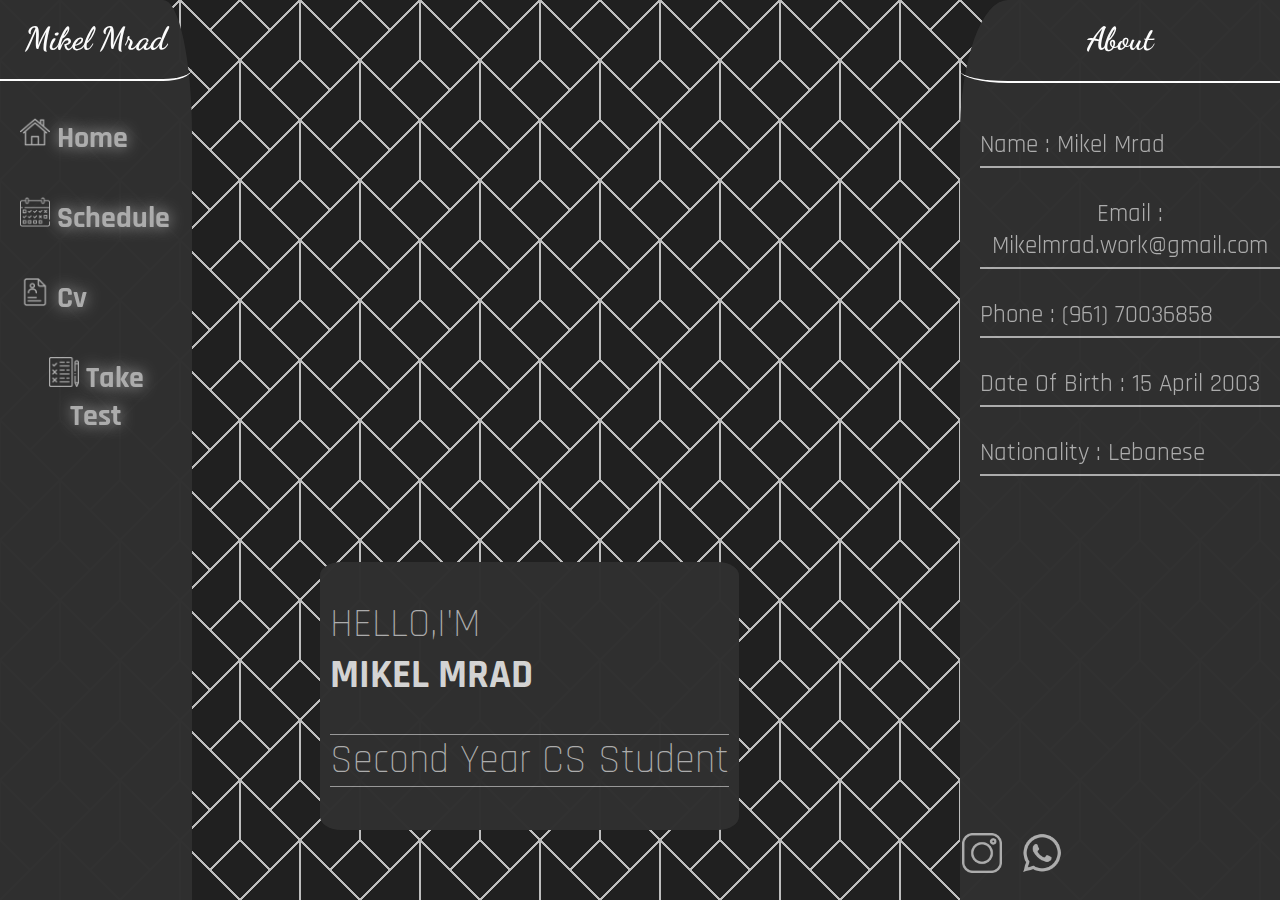
<file: index.html>
<!DOCTYPE html>
<html lang="en">
<head>
    <meta charset="UTF-8">
    <meta http-equiv="X-UA-Compatible" content="IE=edge">
    <meta name="viewport" content="width=device-width, initial-scale=1.0">
    <link rel="icon" type="image/x-icon" href="images/favicon (2).ico">
    <link rel="stylesheet" href="style.css">
    <link rel="stylesheet" href="styleIndex.css">
    <link rel="preconnect" href="https://fonts.googleapis.com">
    <link rel="preconnect" href="https://fonts.gstatic.com" crossorigin>
    <link href="https://fonts.googleapis.com/css2?family=Dancing+Script:wght@600&family=Rajdhani&display=swap" rel="stylesheet">
    <title>Welcome To My Website</title>
</head>
<body>
    <div class="menu">
        <h1 id="title">Mikel Mrad</h1>
        <div class="menuList">
            <ul class="menuUl">
                <li><a href="index.html"><img src="images/house.png" class="menuImages"> Home</a></li>
                <li><a href="schedule.html"><img src="images/schedule (11).png" class="menuImages"> Schedule</a></li>
                <li><a href="cv.html"><img src="images/resume.png" class="menuImages"> Cv</a></li>
                <li><a href="login.html"><img src="images/checklist.png" class="menuImages"> Take Test</a></li>
             </ul>
        </div>
    </div>
    <div class="rightPart">
        <h1 id="nameTitle">HELLO,I'M <BR> <span id="name"> MIKEL MRAD </span></h1>
        <h2 id="nameTitle1">Second Year CS Student</h2>
    </div >
    <div class="rightInfo">
        <h1 id="title">About</h1>
        <div class="infoList">
            <ul class="infoUl">
                <li>Name : Mikel Mrad</li>
                <li>Email : Mikelmrad.work@gmail.com</li>
                <li>Phone : (961) 70036858</li>
                <li>Date Of Birth : 15 April 2003</li>
                <li>Nationality : Lebanese</li>
             </ul>
        </div>
        <div class="icoList">
            <ul class="icoUl">
                <li><a href="https://www.instagram.com/mikel_mrad/"><img src="images/instagram.png" class="icons"></a></li>
                <li><a href="https://wa.me/96170036858"><img src="images/whatsapp.png" class="icons" ></a></li>
             </ul>
        </div>
    </div>
</body>
</html>
</file>
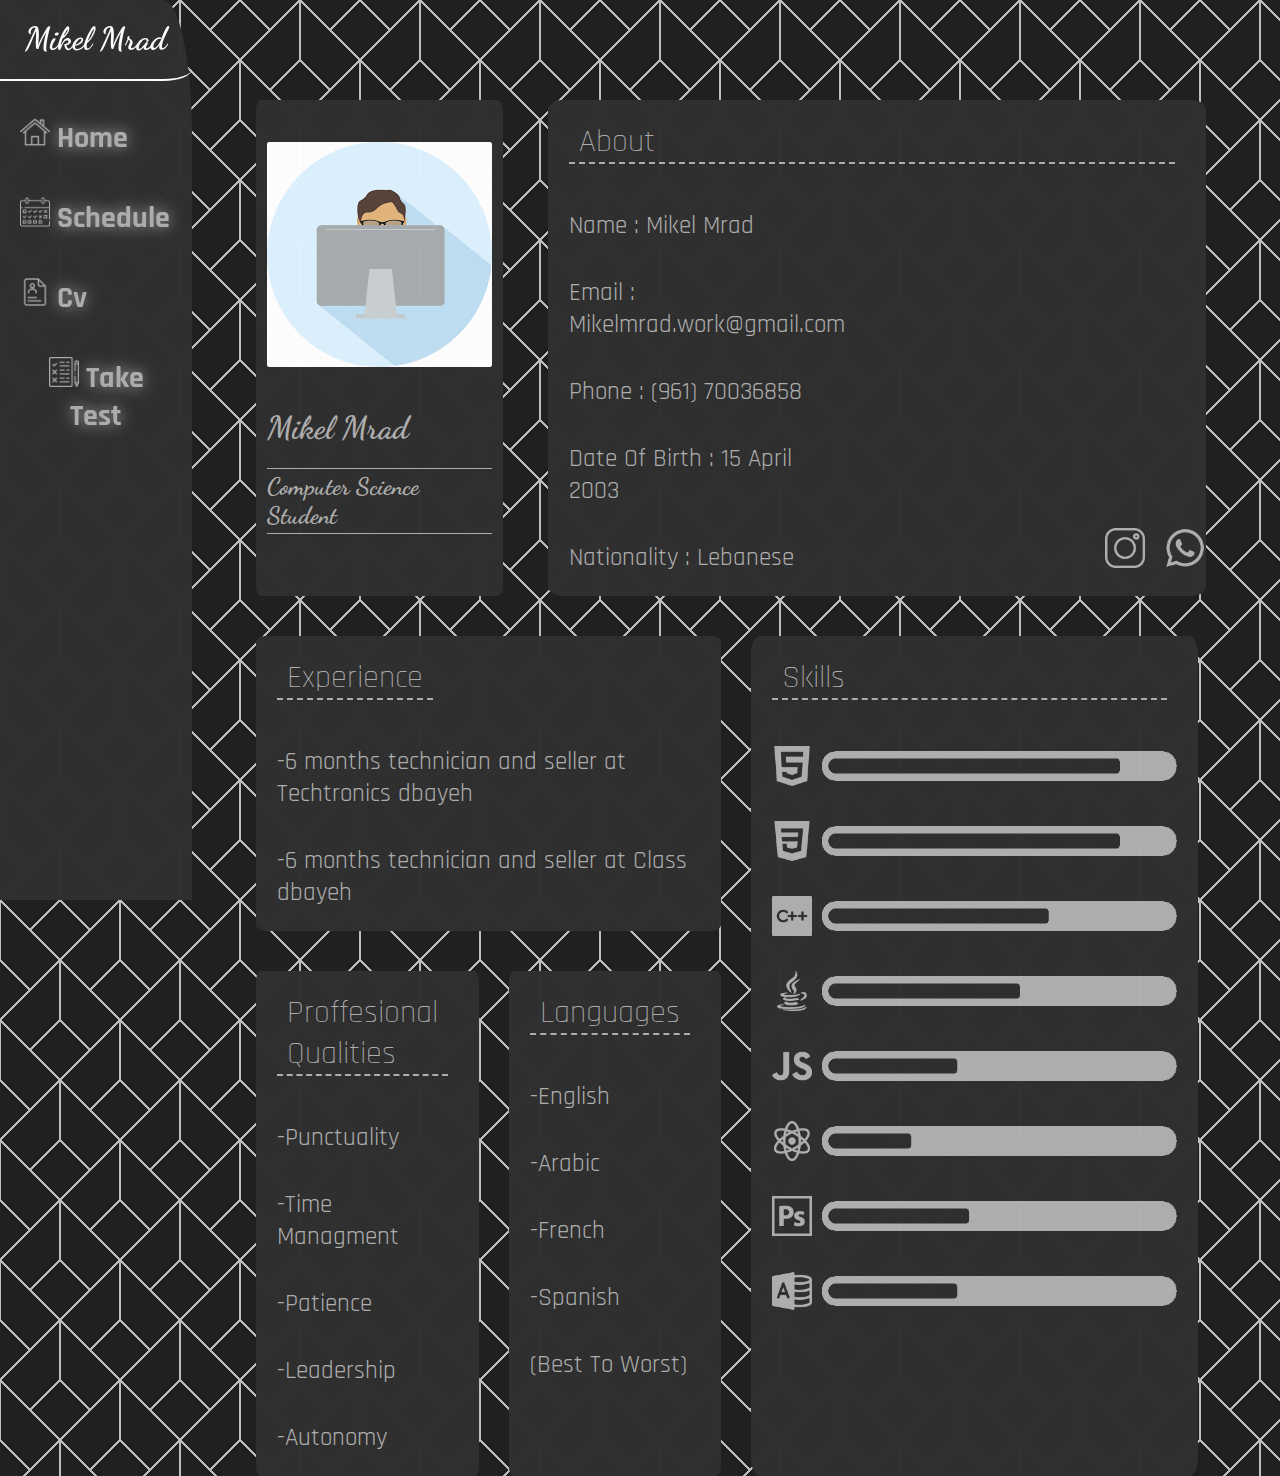
<file: cv.html>
<!DOCTYPE html>
<html lang="en">
<head>
    <meta charset="UTF-8">
    <meta http-equiv="X-UA-Compatible" content="IE=edge">
    <meta name="viewport" content="width=device-width, initial-scale=1.0">
    <link rel="icon" type="image/x-icon" href="images/favicon (2).ico">
    <link rel="stylesheet" href="style.css">
    <link rel="stylesheet" href="styleCv.css">
    <link rel="preconnect" href="https://fonts.googleapis.com">
    <link rel="preconnect" href="https://fonts.gstatic.com" crossorigin>
    <link href="https://fonts.googleapis.com/css2?family=Dancing+Script:wght@600&family=Rajdhani&display=swap" rel="stylesheet">
    <title>My CV</title>
</head>
<body>
    <div class="menu">
        <h1 id="title">Mikel Mrad</h1>
        <div class="menuList">
            <ul class="menuUl">
                <li><a href="index.html"><img src="images/house.png" class="menuImages"> Home</a></li>
                <li><a href="schedule.html"><img src="images/schedule (11).png" class="menuImages"> Schedule</a></li>
                <li><a href="cv.html"><img src="images/resume.png" class="menuImages"> Cv</a></li>
                <li><a href="login.html"><img src="images/checklist.png" class="menuImages"> Take Test</a></li>
             </ul>
        </div>
    </div>
    <div class="sideMenu">
        <div class="upside">
            <div class="upper sideMenuComp">
                <img class="img" src="images/images.png">
                <div class="sideMenuTxt">
                    <h1>Mikel Mrad</h1>
                    <h2>Computer Science Student</h2>
                </div>
            </div>
            <div class="upperSideMenuCompSide">
                <h1 class="h1s">About</h1>
                <div style="display: flex;flex-direction: row;align-items: flex-end;">
                    <div class="infoList">
                        <ul class="infoUl">
                            <li>Name : Mikel Mrad</li>
                            <li>Email : Mikelmrad.work@gmail.com</li>
                            <li>Phone : (961) 70036858</li>
                            <li>Date Of Birth : 15 April 2003</li>
                            <li>Nationality : Lebanese</li>
                        </ul>
                    </div>
                    <div class="icoList">
                        <ul class="icoUl">
                            <li><a href="https://www.instagram.com/mikel_mrad/"><img src="images/instagram.png" class="icons"></a></li>
                            <li><a href="https://wa.me/96170036858"><img src="images/whatsapp.png" class="icons" ></a></li>
                         </ul>
                    </div>
                </div>
            </div>
        </div>
        <div style="display: flex;flex-direction: row;">
            <div>
                <div class="middle sideMenuComp" style="margin-top: 40px;">
                    <h1 class="h1s">Experience</h1>
                    <ul class="middleInfo">
                        <li>-6 months technician and seller at Techtronics dbayeh</li>
                        <li>-6 months technician and seller at Class dbayeh</li>
                    </ul>
                </div>
                <div class="lowerAll">
                    <div class="lower sideMenuComp" >
                        <h1 class="h1s">Proffesional Qualities</h1>
                        <ul class="middleInfo">
                            <li>-Punctuality</li>
                            <li>-Time Managment</li>
                            <li>-Patience</li>
                            <li>-Leadership</li>
                            <li>-Autonomy</li>
                        </ul>
                    </div>
                    <div class="lowerSideMenuComp">
                        <h1 class="h1s">Languages</h1>
                        <ul class="middleInfo">
                            <li>-English</li>
                            <li>-Arabic</li>
                            <li>-French</li>
                            <li>-Spanish</li>
                            <li>(Best To Worst)</li>
                        </ul>
                    </div>
                </div>
            </div>
            <div class="skills">
                <h1 class="h1s">Skills</h1>
                <ul class="middleInfo">
                    <li><img src="images/html.png" alt="" class="sIcon" > <img src="images/htmlcss.png" class="slider">  </li>
                    <li><img src="images/css-3.png" alt=""  class="sIcon"><img src="images/htmlcss.png" class="slider"></li>
                    <li><img src="images/c-logo.png" alt=""  class="sIcon"><img src="images/c+++.png" class="slider"></li>
                    <li><img src="images/java.png" alt=""  class="sIcon"><img src="images/javaa.png" class="slider"></li>
                    <li><img src="images/js.png" alt=""  class="sIcon"><img src="images/jss.png" class="slider"></li>
                    <li><img src="images/atom.png" alt=""  class="sIcon"><img src="images/react.png" class="slider"></li>
                    <li><img src="images/adobe-photoshop.png" alt=""  class="sIcon"><img src="images/photoshop.png" class="slider"></li>
                    <li><img src="images/microsoft-access.png" alt=""  class="sIcon"><img src="images/jss.png" class="slider"></li>
                </ul>
            </div>
        </div>
    </div>
</body>
</html>
</file>
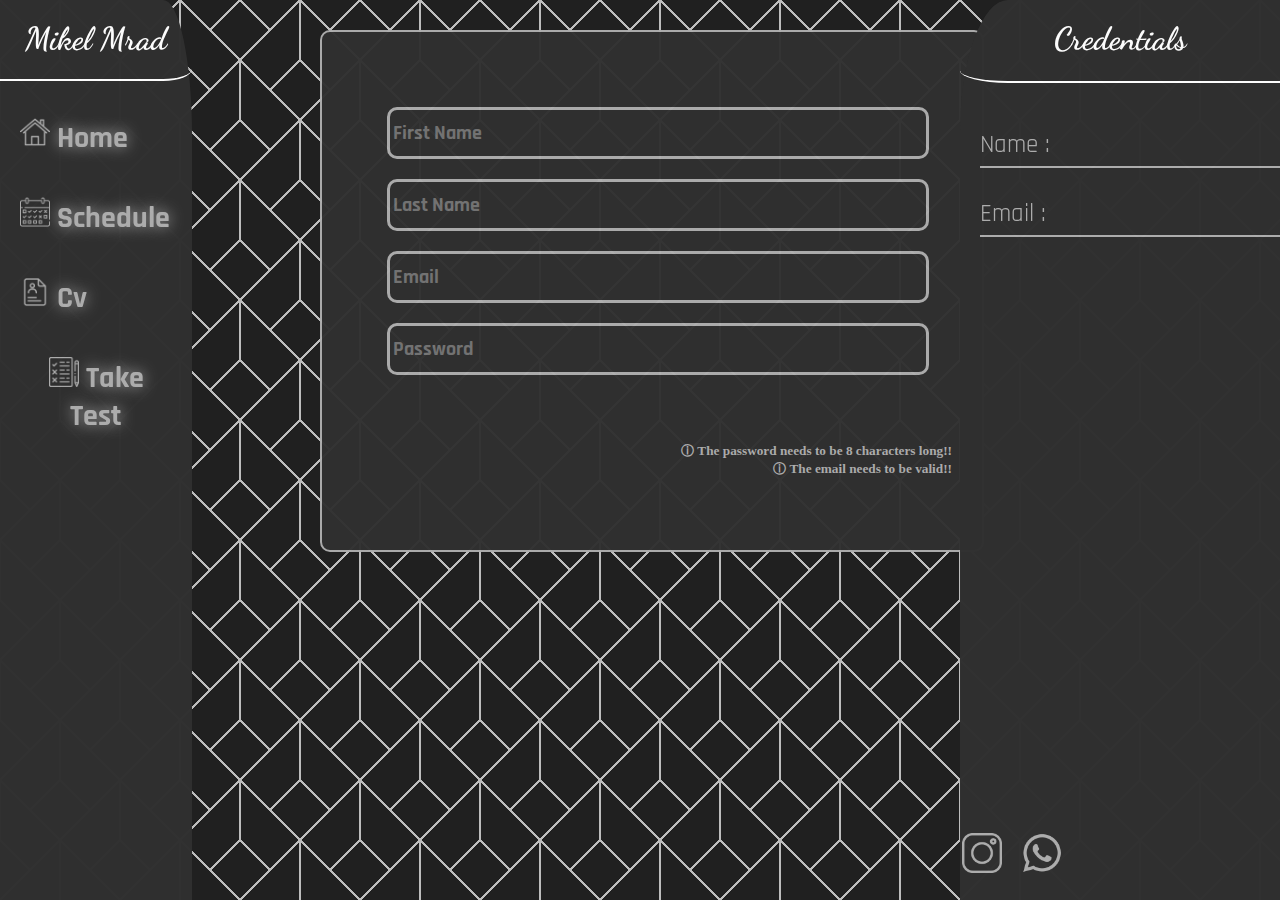
<file: login.html>
<!DOCTYPE html>
<html lang="en">
<head>
    <meta charset="UTF-8">
    <meta http-equiv="X-UA-Compatible" content="IE=edge">
    <meta name="viewport" content="width=device-width, initial-scale=1.0">
    <link rel="icon" type="image/x-icon" href="images/favicon (2).ico">
    <link rel="stylesheet" href="style.css">
    <link rel="stylesheet" href="styleLogin.css">
    <link rel="preconnect" href="https://fonts.googleapis.com">
    <link rel="preconnect" href="https://fonts.gstatic.com" crossorigin>
    <link href="https://fonts.googleapis.com/css2?family=Dancing+Script:wght@600&family=Rajdhani&display=swap" rel="stylesheet">
    <title>Login</title>
</head>
<body>
    <div class="menu">
        <h1 id="title">Mikel Mrad</h1>
        <div class="menuList">
            <ul class="menuUl">
                <li><a href="index.html"><img src="images/house.png" class="menuImages"> Home</a></li>
                <li><a href="schedule.html"><img src="images/schedule (11).png" class="menuImages"> Schedule</a></li>
                <li><a href="cv.html"><img src="images/resume.png" class="menuImages"> Cv</a></li>
                <li><a href="login.html"><img src="images/checklist.png" class="menuImages"> Take Test</a></li>
             </ul>
        </div>
    </div>
    <div class="login-form" id="loginform" >
        <form>
          <div class="content"> <div class="input-field">
            <input id="firstName" type="text" placeholder="First Name" onkeyup="displayButton()">
          </div>
          <div class="input-field">
            <input id="lastName" type="text" placeholder="Last Name" onkeyup="displayButton()">
          </div>
            <div class="input-field">
              <input id="email" type="email" placeholder="Email" onkeyup="displayButton()">
            </div>
            <div class="input-field">
              <input id="password" type="password" placeholder="Password" autocomplete="new-password" onkeyup="displayButton()">
            </div>
          </div>
          <h5 id="textt" style="color:#AFAFAF;float: right;padding-bottom: 20px;"> <span id="firstpart">ⓘ The password needs to be 8 characters long!!</span>  <br> <span id="secondpart" style="float: right;">ⓘ The email needs to be valid!!</span></h5>
          <div class="action" >
            <button type="submit" id="logBut" style="display: none;">LogIn</button>
          </div>
        </form>
    </div> 
    <div id="quizPage" class="login-form" style="display: none;">
        <h2 id="question" class="questions"></h2>
        <div id="options">
          <input type="radio" id="option1" name="answer" value="">
          <label class="questions" for="option1" id="option1-label"></label><br>
          <input type="radio" id="option2" name="answer" value="">
          <label class="questions" for="option2" id="option2-label"></label><br>
          <input type="radio" id="option3" name="answer" value="">
          <label class="questions" for="option3" id="option3-label"></label><br>
          <input type="radio" id="option4" name="answer" value="">
          <label class="questions" for="option4" id="option4-label"></label><br>
        </div>
        <button id="submitBtn" style="margin: 30px 0 0 0;width: 150px;">Next</button>
        <h2 id="score"  style="display: none; ">Your score is: <span id="score-value" ></span></h2>
      </div>      
      <div class="rightInfo">
        <h1 id="title">Credentials</h1>
        <div class="infoList">
            <ul class="infoUl">
                <li id="firstli">Name : </li>
                <li id="secondli">Email : </li>
             </ul>
        </div>
        <div class="icoList">
            <ul class="icoUl">
                <li><a href="https://www.instagram.com/mikel_mrad/"><img src="images/instagram.png" class="icons"></a></li>
                <li><a href="https://wa.me/96170036858"><img src="images/whatsapp.png" class="icons" ></a> </li>
             </ul>
        </div>
    </div>
    <script src="login.js"></script>
</body>
</html>
</file>
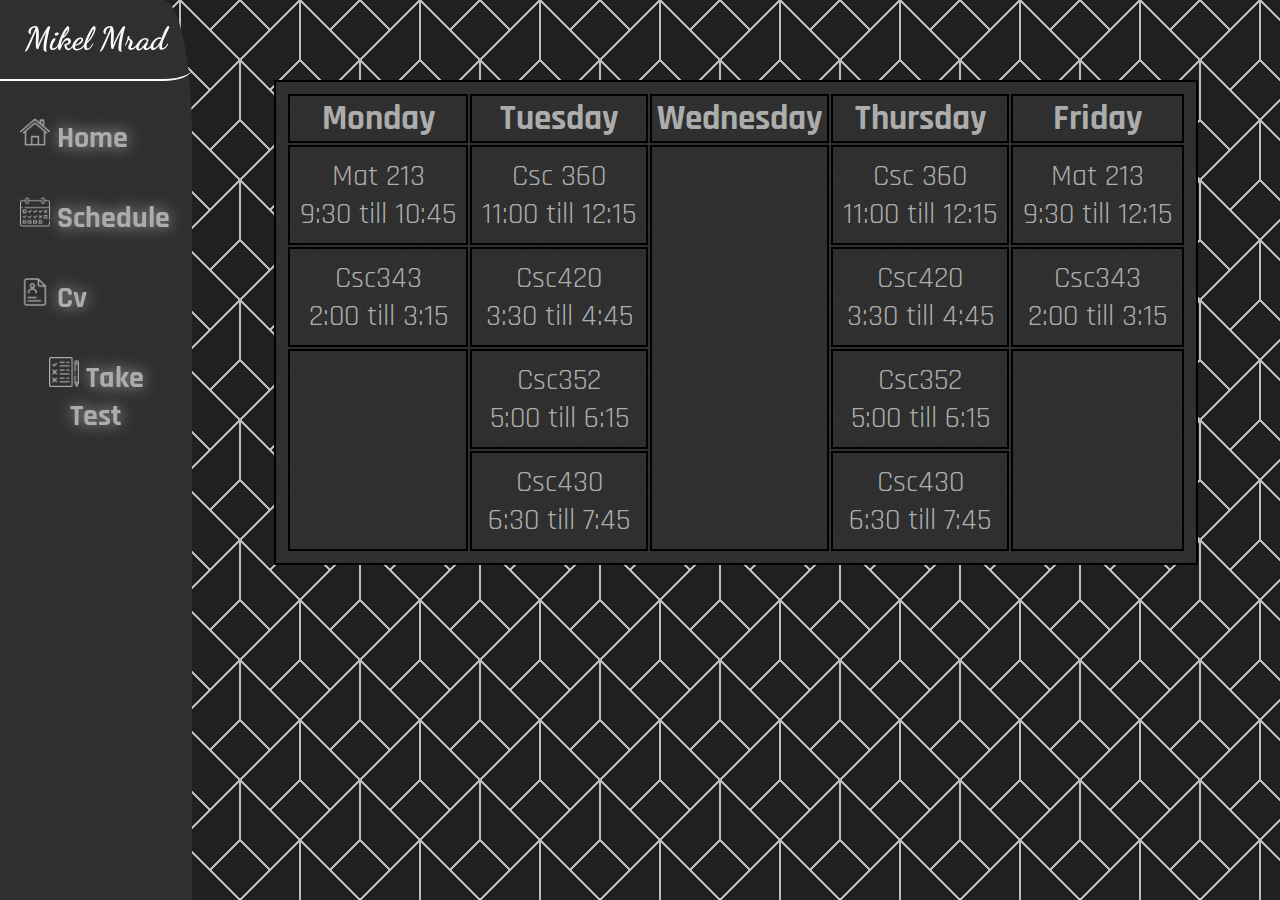
<file: schedule.html>
<!DOCTYPE html>
<html lang="en">
<head>
    <meta charset="UTF-8">
    <meta http-equiv="X-UA-Compatible" content="IE=edge">
    <meta name="viewport" content="width=device-width, initial-scale=1.0">
    <link rel="icon" type="image/x-icon" href="images/favicon (2).ico">
    <link rel="stylesheet" href="style.css">
    <link rel="stylesheet" href="styleSchedule.css">
    <link rel="stylesheet" href="styleIndex.css">
    <link rel="preconnect" href="https://fonts.googleapis.com">
    <link rel="preconnect" href="https://fonts.gstatic.com" crossorigin>
    <link href="https://fonts.googleapis.com/css2?family=Dancing+Script:wght@600&family=Rajdhani&display=swap" rel="stylesheet">
    <title>My Schedule</title>
</head>
<body>
    <div class="menu">
        <h1 id="title">Mikel Mrad</h1>
        <div class="menuList">
            <ul class="menuUl">
                <li><a href="index.html"><img src="images/house.png" class="menuImages"> Home</a></li>
                <li><a href="schedule.html"><img src="images/schedule (11).png" class="menuImages"> Schedule</a></li>
                <li><a href="cv.html"><img src="images/resume.png" class="menuImages"> Cv</a></li>
                <li><a href="login.html"><img src="images/checklist.png" class="menuImages"> Take Test</a></li>
             </ul>
        </div>
    </div>
    <div class="schedule">
        <table >
            <thead>
              <tr>
                <th>Monday</th>
                <th>Tuesday</th>
                <th>Wednesday</th>
                <th>Thursday</th>
                <th>Friday</th>
              </tr>
            </thead>
            <tbody>
              <tr>
                <td>Mat 213 <br> 9:30 till 10:45 </td>
                <td>Csc 360 <br> 11:00 till 12:15</td>
                <td rowspan="4"></td>
                <td>Csc 360 <br> 11:00 till 12:15</td>
                <td>Mat 213 <br> 9:30 till 12:15 </td>
              </tr>
              <tr>
                <td>Csc343 <br> 2:00 till 3:15 </td>
                <td>Csc420 <br> 3:30 till 4:45</td>
                <td>Csc420 <br> 3:30 till 4:45</td>
                <td>Csc343 <br> 2:00 till 3:15 </td>
              </tr>
              <tr>
                <td rowspan="2"></td>
                <td>Csc352 <br> 5:00 till 6:15</td>
                <td>Csc352 <br> 5:00 till 6:15</td>
                <td rowspan="2"></td>
              </tr>
              <tr>
                <td>Csc430 <br> 6:30 till 7:45</td>
                <td>Csc430 <br> 6:30 till 7:45</td>
              </tr>
            </tbody>
          </table>
    </div>
</body>
</html>
</file>
<file: style.css>
body{
  margin : 0px;
  background-color: #202020;
  position: relative;
  min-height: 100vh;
  background-image: url(images/bg.png);
}
.menu {
  width: 15%;
  background-color: #303030; 
  position :fixed;
  top: 0;
  bottom: 0;
  left: 0;
  text-align: center;
  opacity: 99%;
  border-top-right-radius: 15%;
}
.menu h1{
  color: white;
  padding : 20px 0 21px 0;
  border-bottom-right-radius: 15%;
  border-bottom: solid white 2px ;
}
#title {
    margin: 0px auto;
    font-family: 'Dancing Script',cursive;
  text-align: center;
} 
.menuUl li a:hover{
  filter: invert(100%);
}
.menuUl{
  list-style-type: none;
  padding : 0px ;  
}
.menuUl li{
  padding: 20px 20px;
  display: flex;
  align-items: flex-start;
}
.menuImages{
  width: 30px;
}
.menuUl a{
  color: #AFAFAF;
  text-decoration: none;
  font-size: 30px;
  font-family: 'Rajdhani', sans-serif;
  transition: all 0.3s;
  --glow-color: #AFAFAF;
  font-weight: bold;
  color: #AFAFAF;
  text-shadow: 0 0 .5em var(--glow-color);
}
</file>
<file: styleIndex.css>
#nameTitle {
    color: #AFAFAF;
    font-size: 40px;
    font-family: 'Rajdhani', sans-serif;
    font-weight: 100;
}
#nameTitle1 {
    color: #AFAFAF; 
    font-size: 40px;
    font-family: 'Rajdhani', sans-serif;
    font-weight: 100;
    border-top: solid #9a9a9a 1px;
    border-bottom: solid #9a9a9a 1px;
}
#name{
    font-weight: bold;
    color:#d6d6d6;
}
.rightPart{
    position :fixed;
    left: 25%;
    bottom: 70px;
    background-color: #303030 ;
    padding: 10px;
    border-radius: 5%;
    opacity: 99%;
}
.rightInfo {
    width: 25%;
    background-color: #303030; 
    opacity: 99%;
    position :fixed;
    top: 0;
    bottom: 0;
    right: 0;
    text-align: center;
    border-top-left-radius: 15%;
  }
  .rightInfo h1{
    color: white;
    padding : 20px 0 23px 0;
    border-bottom-left-radius: 15%;
    border-bottom: solid white 2px ;
  }
  .infoUl{
    list-style-type: none;
    padding : 0px ;  
  }
  .infoUl li{
    font-size: 25px;
    padding: 30px 0 5px 0;
    margin-left: 20px;
    display: flex;
    color: #AFAFAF;
    border-bottom: solid #AFAFAF 2px ;
    font-family: 'Rajdhani', sans-serif;
  }
  .icons {
    width: 40px;
    transition: all 0.3s;
  }
  
  .icons:hover{
    filter: invert(100%);
  }
  .icoUl{
    list-style-type: none; 
    display: flex;
    flex-direction: row;
    position: fixed;
    right: 17%;
    bottom: 0;
  }
  .icoUl li{
    font-size: 25px;
    padding: 30px 0 5px 0;
    margin-left: 20px;
    color: #AFAFAF;
  }
</file>
<file: styleCv.css>
.sideMenu {
    margin-left: 20%;
    width: 70%;
  }
  .sideMenuComp {
    width: fit-content;
    opacity: 99%;
    display: flex;
    flex-direction: column;
    border-radius:2%;
    background-color: #303030;
    border: 1px solid #303030;
    align-items: flex-start;
    justify-content: center;
  }
  .img {
    padding: 10px;
    border-radius:5%;
  }
  .sideMenuTxt{
    padding: 10px;
    color: #AFAFAF;
    font-family: "Dancing Script",cursive;
  }
  .sideMenuComp h2{
    padding:3px 0;
    border-top: #AFAFAF solid 1px;
    border-bottom: #AFAFAF solid 1px;
  }
  .upperSideMenuCompSide{
    margin-left: 5%;
    width: 100%;
    opacity: 99%;
    display: flex;
    flex-direction: column;
    border-radius:2%;
    background-color: #303030;
    border: 1px solid #303030;
  }
  .upside{
    margin-top: 100px;
    display: flex;
    flex-direction: row;
  }
  .infoList{
    padding-right: 100px;
  }
  .infoUl{
    list-style-type: none;
    padding : 0px ;  
  }
  .infoUl li{
    font-size: 25px;
    padding: 30px 0 5px 0;
    margin-left: 20px;
    display: flex;
    color: #AFAFAF;
    font-family: 'Rajdhani', sans-serif;
  }
  .icons {
    width: 40px;
    transition: all 0.3s;
  }
  
  .icons:hover{
    filter: invert(100%);
  }
  .icoUl{
    list-style-type: none; 
    display: flex;
    margin-left: 100px;
    flex-direction: row;
  }
  .icoUl li{
    font-size: 25px;
    padding: 30px 0 5px 0;
    margin-left: 20px;
    color: #AFAFAF;
  }
  .h1s {
    font-family: 'Rajdhani', sans-serif ;
    font-weight: 100;
    color : #AFAFAF;
    padding:0 10px 0 10px;
    margin :20px 30px 0 20px;
    border-bottom: #AFAFAF 2px dashed  ;
  }
  
  .middleInfo{
    list-style-type: none;
    padding : 0px 20px 0 0;  
  }
  .middleInfo li{
    font-size: 25px;
    padding: 30px 0 5px 0;
    margin-left: 20px;
    display: flex;
    color: #AFAFAF;
    font-family: 'Rajdhani', sans-serif;
  }
  .lowerSideMenuComp{
    margin-left: 30px;
    width: fit-content;
    opacity: 99%;
    display: flex;
    flex-direction: column;
    border-radius:2%;
    background-color: #303030;
    border: 1px solid #303030;
  }
  .lowerAll{
    display: flex;
    flex-direction: row;
    margin-top: 40px;
  }
  .skills{
    margin-left: 30px;
    margin-top: 40px;
    opacity: 99%;
    border-radius:2%;
    background-color: #303030;
    border: 1px solid #303030;
  }
  .sIcon{
    width: 40px;
  }
  .slider{
    margin-top: 5px;
    margin-left: 10px;
    width: 355px;
    height: 30px;
  }
</file>
<file: styleLogin.css>
.login-form {
    width: 600px;
    padding: 30px;
    position :fixed;
    top: 30px;
    left: 25%;
    background-color: #303030;
    border: 2px solid #AFAFAF;
    display: flex;
    flex-direction: column;
    border-radius: 10px;
    opacity: 97%;
  }
  .login-form h1 {
    color: #AFAFAF;
    padding: 35px 35px 0 35px;
    font-family: 'Rajdhani', sans-serif;
  }
  .login-form .content {
    padding: 35px;
    text-align: center;
  }
  .input-field{
    padding: 10px 0;
}
  .login-form .input-field input {
    width: 100%;
    font-size: 20px;
    font-weight: bold;
    display: block;
    color: #AFAFAF;
    background-color: #303030;
    border: 3px solid #AFAFAF;
    border-radius: 10px;
    font-family: 'Rajdhani', sans-serif;
    padding: 10px 3px;
  }
  .login-form a.link {
    text-decoration: none;
    color: #747474;
    letter-spacing: 0.2px;
    text-transform: uppercase;
    display: inline-block;
    margin-top: 20px;
  }
   button {
    width: 40%;
    border-radius: 5px;
    border: none;
    font-size: 24px;
    font-weight: bold;
    padding: 18px;
    cursor: pointer;
    font-family: 'Rajdhani', sans-serif;
    background: #AFAFAF;
    color: #303030;
    transition: all .3s;
    margin-left: 30%;
  }
  button:hover {
    filter: invert(100%);
  }
 
  .questions {
    font-family: 'Rajdhani', sans-serif;
    color: #AFAFAF;
    text-transform: uppercase;
  }

  /*right*/
  .rightInfo {
    width: 25%;
    background-color: #303030; 
    opacity: 99%;
    position :fixed;
    top: 0;
    bottom: 0;
    right: 0;
    text-align: center;
    border-top-left-radius: 15%;
  }
  .rightInfo h1{
    color: white;
    padding : 20px 0 23px 0;
    border-bottom-left-radius: 15%;
    border-bottom: solid white 2px ;
  }
  .infoUl{
    list-style-type: none;
    padding : 0px ;  
  }
  .infoUl li{
    font-size: 25px;
    padding: 30px 0 5px 0;
    margin-left: 20px;
    display: flex;
    color: #AFAFAF;
    border-bottom: solid #AFAFAF 2px ;
    font-family: 'Rajdhani', sans-serif;
  }
  .icons {
    width: 40px;
    transition: all 0.3s;
  }
  
  .icons:hover{
    filter: invert(100%);
  }
  .icoUl{
    list-style-type: none; 
    display: flex;
    flex-direction: row;
    position: fixed;
    right: 17%;
    bottom: 0;
  }
  .icoUl li{
    font-size: 25px;
    padding: 30px 0 5px 0;
    margin-left: 20px;
    color: #AFAFAF;
  }
</file>
<file: styleSchedule.css>
.schedule{
    width: 85%;
    position :fixed;
    top: 0;
    bottom: 0;
    right: 0;
}
.schedule table {
    margin: 80px auto;
    background: #303030;
    opacity: 99%;
    padding :10px;
    
}
.schedule th , td , table{
    border: solid 2px black;
}
.schedule th{
    font-size: 35px;
    font-family: 'Rajdhani', sans-serif;
    color: #AFAFAF;
    padding : 0 5px;
}
.schedule td {
    font-size:30px;
    padding:10px;
    text-align: center;
    font-size: 30px;
    font-family: 'Rajdhani', sans-serif;
    color: #AFAFAF;
}
.schedule td:hover{
    color: white;
}
</file>
